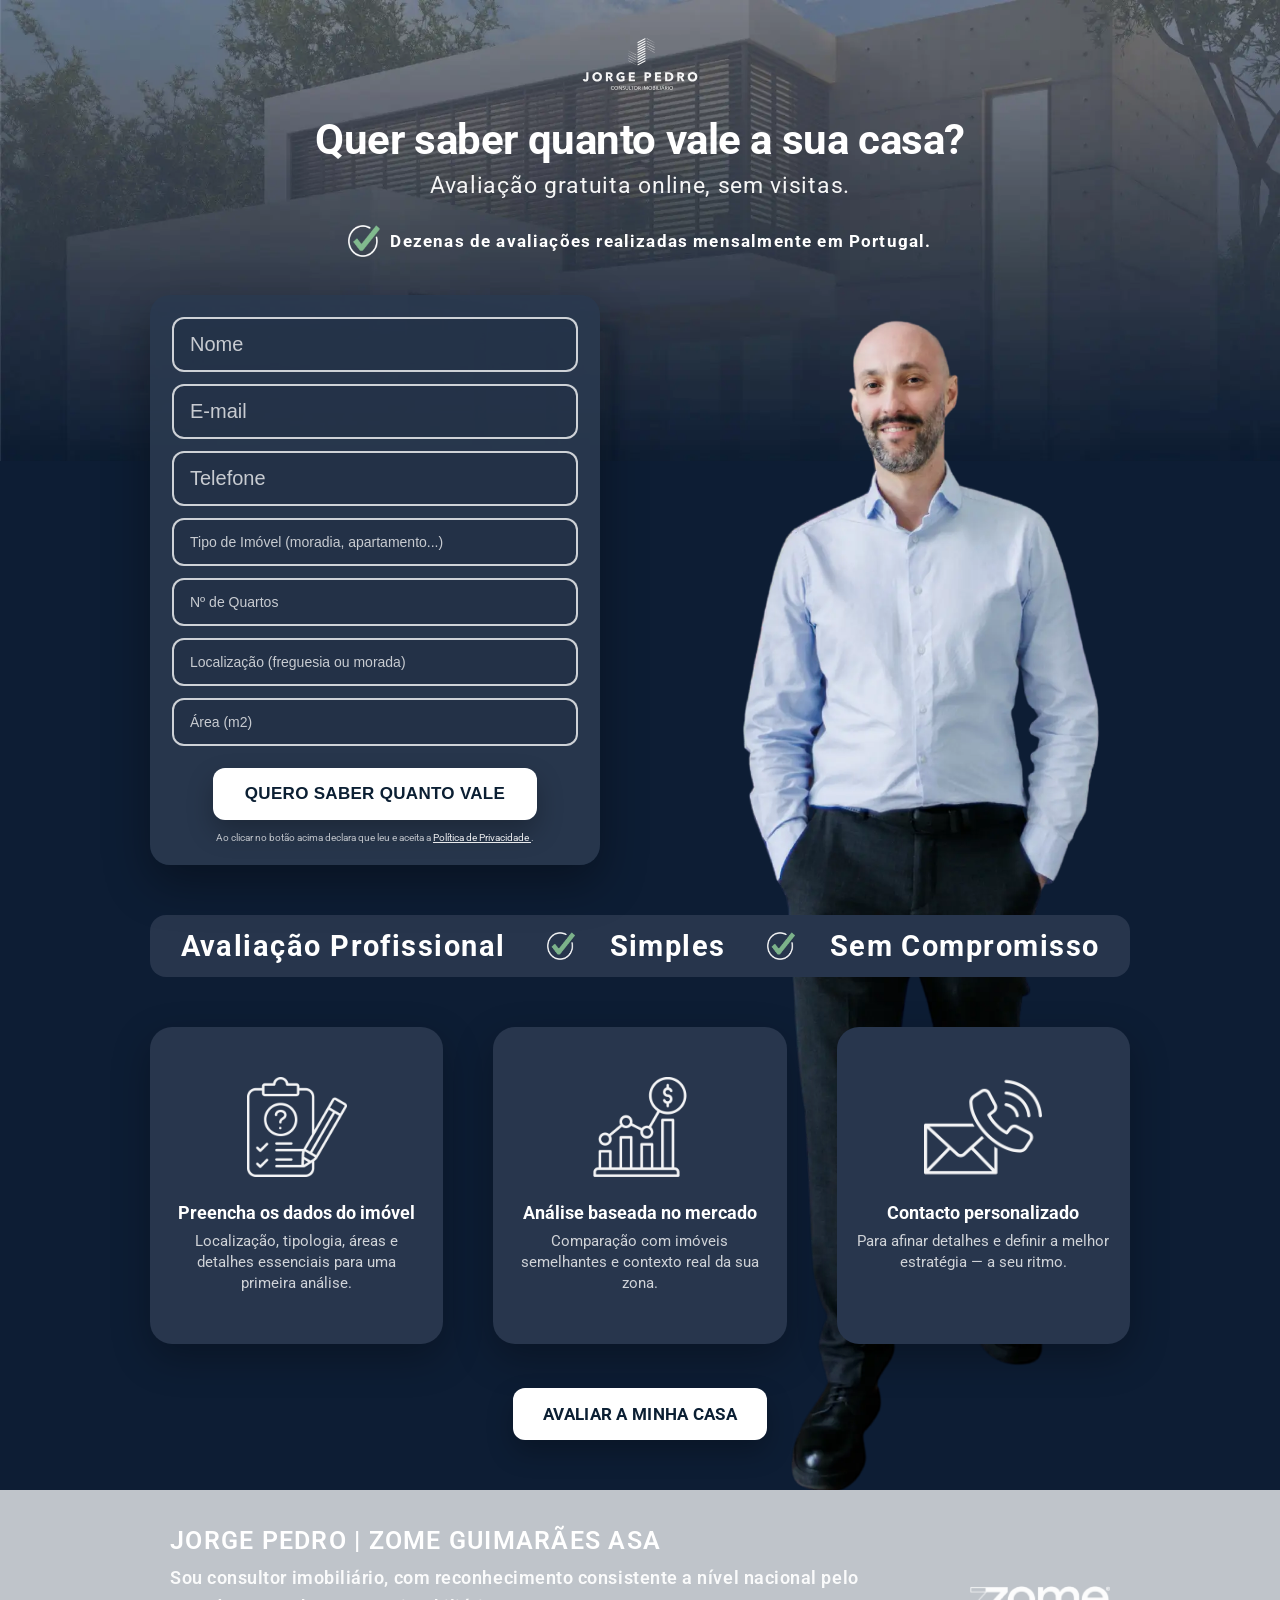
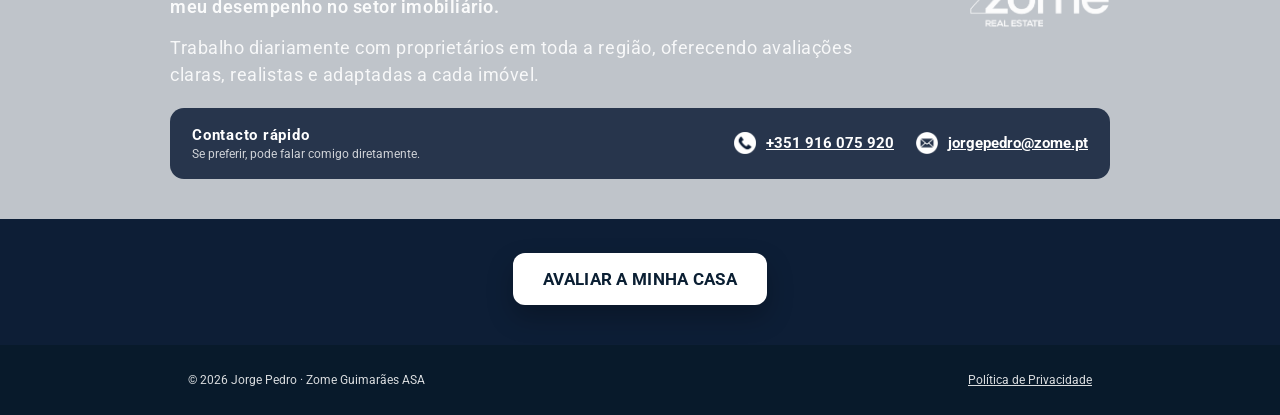
<file: index.html>
<!doctype html>
<html lang="pt-PT">
<head>
  <meta charset="utf-8" />
  <meta name="viewport" content="width=device-width, initial-scale=1" />
  <title>Avaliação Gratuita Online | Jorge Pedro</title>
  <meta name="description" content="Quer saber quanto vale a sua casa? Avaliação gratuita online, sem visitas." />
  <link rel="preconnect" href="https://fonts.googleapis.com">
  <link rel="preconnect" href="https://fonts.gstatic.com" crossorigin>
  <link href="https://fonts.googleapis.com/css2?family=Roboto:wght@400;700&display=swap" rel="stylesheet">
  <link rel="stylesheet" href="assets/css/style.css" />
</head>
<body>
  <header class="hero">
    <div class="hero-inner">
      <div class="container">
        <div class="top-logo">
          <img src="assets/img/logo-jorge.svg" alt="Jorge Pedro" />
        </div>

        <h1 class="h1">Quer saber quanto vale a sua casa?</h1>
        <p class="sub">Avaliação gratuita online, sem visitas.</p>

        <div class="micro-proof">
          <img src="assets/img/icon-check.webp" alt="" aria-hidden="true" loading="lazy" decoding="async" />
          <span>Dezenas de avaliações realizadas mensalmente em Portugal.</span>
        </div>

        <div class="hero-grid">
          <div class="card">
          <div id="form"></div>
         <form class="form" id="avaliacaoForm" autocomplete="on">

              <input class="input" type="text" name="nome" placeholder="Nome" required />
              <input class="input" type="email" name="email" placeholder="E-mail" required />
              <input class="input" type="tel" name="telefone" placeholder="Telefone" required />

              <input class="input" type="text" name="tipo_imovel" placeholder="Tipo de Imóvel (moradia, apartamento...)" required />
              <input class="input" type="text" name="quartos" placeholder="Nº de Quartos" required />
              <input class="input" type="text" name="localizacao" placeholder="Localização (freguesia ou morada)" required />
              <input class="input" type="text" name="area" placeholder="Área (m2)" required />

              <div class="form-actions">
                <button class="btn wide" type="submit">
  <span class="btn-desktop">QUERO SABER QUANTO VALE</span>
  <span class="btn-mobile">SABER VALOR</span>
</button>

                <div class="small-note">
                  Ao clicar no botão acima declara que leu e aceita a <a href="https://www.zome.pt/pt/politica-de-privacidade" target="_blank" rel="noopener">
  Política de Privacidade </a>.
                </div>
              </div>
            </form>
          </div>


        </div>

        <div class="benefit-pill benefit-pill--main" role="list">
          <div class="item" role="listitem">Avaliação Profissional</div>
          <div class="item" role="listitem"><img src="assets/img/icon-check.webp" alt="" aria-hidden="true" loading="lazy" decoding="async" />Simples</div>
          <div class="item" role="listitem"><img src="assets/img/icon-check.webp" alt="" aria-hidden="true" loading="lazy" decoding="async" />Sem Compromisso</div>
        </div>

        <div class="benefit-cards">
          <div class="benefit-card">
            <img src="assets/img/icon-preencha.webp" alt="" aria-hidden="true" loading="lazy" decoding="async" />
            <h3 class="benefit-title">Preencha os dados do imóvel</h3>
            <p class="benefit-text">Localização, tipologia, áreas e detalhes essenciais para uma primeira análise.</p>
          </div>
          <div class="benefit-card">
            <img src="assets/img/icon-analise.webp" alt="" aria-hidden="true" loading="lazy" decoding="async" />
            <h3 class="benefit-title">Análise baseada no mercado</h3>
            <p class="benefit-text">Comparação com imóveis semelhantes e contexto real da sua zona.</p>
          </div>
          <div class="benefit-card">
            <img src="assets/img/icon-contacto.webp" alt="" aria-hidden="true" loading="lazy" decoding="async" />
            <h3 class="benefit-title">Contacto personalizado</h3>
            <p class="benefit-text">Para afinar detalhes e definir a melhor estratégia — a seu ritmo.</p>
          </div>
        </div>

        <div class="section-cta">
          <a class="btn center" href="#form">AVALIAR A MINHA CASA</a>
        </div>
      </div>
    </div>
    <img class="hero-person"
     src="assets/img/jorge-600.webp"
     srcset="assets/img/jorge-600.webp 600w, assets/img/jorge-1200.webp 1200w"
     sizes="(max-width: 600px) 600px, 200px"
     alt="Jorge Pedro"
     decoding="async"
     fetchpriority="high">
  </header>

  <section class="about">
    <div class="about-inner">
      <div class="about-text">
        <h3>Jorge Pedro | Zome Guimarães ASA</h3>
        <p class="about-lead">
  Sou consultor imobiliário, com reconhecimento consistente a nível nacional pelo meu desempenho no setor imobiliário.
</p>

<p>
  Trabalho diariamente com proprietários em toda a região, oferecendo avaliações claras, realistas e adaptadas a cada imóvel.
</p>
      </div>

    <div class="zome-logo">
        <img src="assets/img/logo-zome.png" alt="Zome" />
    </div>
   
    <div class="contact-bar">
          <div class="contact-left">
            <strong>Contacto rápido</strong>
            <span>Se preferir, pode falar comigo diretamente.</span>
          </div>
          <div class="contact-right">
            <div class="contact-item">
              <img src="assets/img/icon-telefone.webp" alt="" aria-hidden="true" loading="lazy" decoding="async" />
                <a href="https://wa.me/351916075920" target="_blank" rel="noopener">
    +351 916 075 920
  </a>
            </div>
            <div class="contact-item">
              <img src="assets/img/icon-mail.webp" alt="" aria-hidden="true" loading="lazy" decoding="async" />
                <a href="mailto:jorgepedro@zome.pt">
    jorgepedro@zome.pt
  </a>
            </div>
          </div>
        </div>
      </div>

     
    </div>
  </section>

<section style="background:var(--navy-900); padding:34px 0 40px;">
  <div class="container" style="display:flex; justify-content:center;">
    <a class="btn" href="#form">AVALIAR A MINHA CASA</a>
  </div>
</section>


  <footer class="footer">
    <div class="wrap footer-inner">
      <p>© 2026 Jorge Pedro · Zome Guimarães ASA</p>
      <div>
        <a href="https://www.zome.pt/pt/politica-de-privacidade"
   target="_blank"
   rel="noopener">
  Política de Privacidade
</a>

      
      </div>
    </div>
  </footer>

  <script src="assets/js/form.js"></script>
  <script>
    // Make the CTA anchor focus the form card
  (function(){
  const formCard = document.getElementById('avaliacaoForm');
  const ctas = document.querySelectorAll('a[href="#form"]');

  ctas.forEach(a => a.addEventListener('click', (e) => {
    e.preventDefault();
    if (!formCard) return;

    formCard.scrollIntoView({ behavior: 'smooth', block: 'center' });
    formCard.querySelector('input')?.focus();
  }));
})();

  </script>
  <script>
  document.addEventListener("DOMContentLoaded", () => {
    const form = document.querySelector('form[name="avaliacao-imovel"]');
    if (!form) return;

    form.addEventListener("submit", async (e) => {
      e.preventDefault();

      try {
        const notas = localStorage.getItem("avaliacao_notas") || "";
        const hiddenNotas = document.getElementById("notas_hidden");
        if (hiddenNotas) hiddenNotas.value = notas;
        const data = new FormData(form);
        await fetch("/", {
          method: "POST",
          body: data
        });
      } catch (err) {
        // mesmo que falhe, seguimos para o step 2
      }

      window.location.href = "/step2.html";
      localStorage.removeItem("avaliacao_notas");
    });
  });
</script>
<script>
document.addEventListener("DOMContentLoaded", () => {
  const form = document.getElementById("avaliacaoForm");
  if (!form) return;

  form.addEventListener("submit", (e) => {
    e.preventDefault();

    // guardar valores ANTES de qualquer navegação
    const data = new FormData(form);
    for (const [key, value] of data.entries()) {
      localStorage.setItem("avaliacao_" + key, value);
    }

    // navegar explicitamente para o step 2
    window.location.assign("/step2.html");
  });
});
</script>


</body>
</html>
</file>
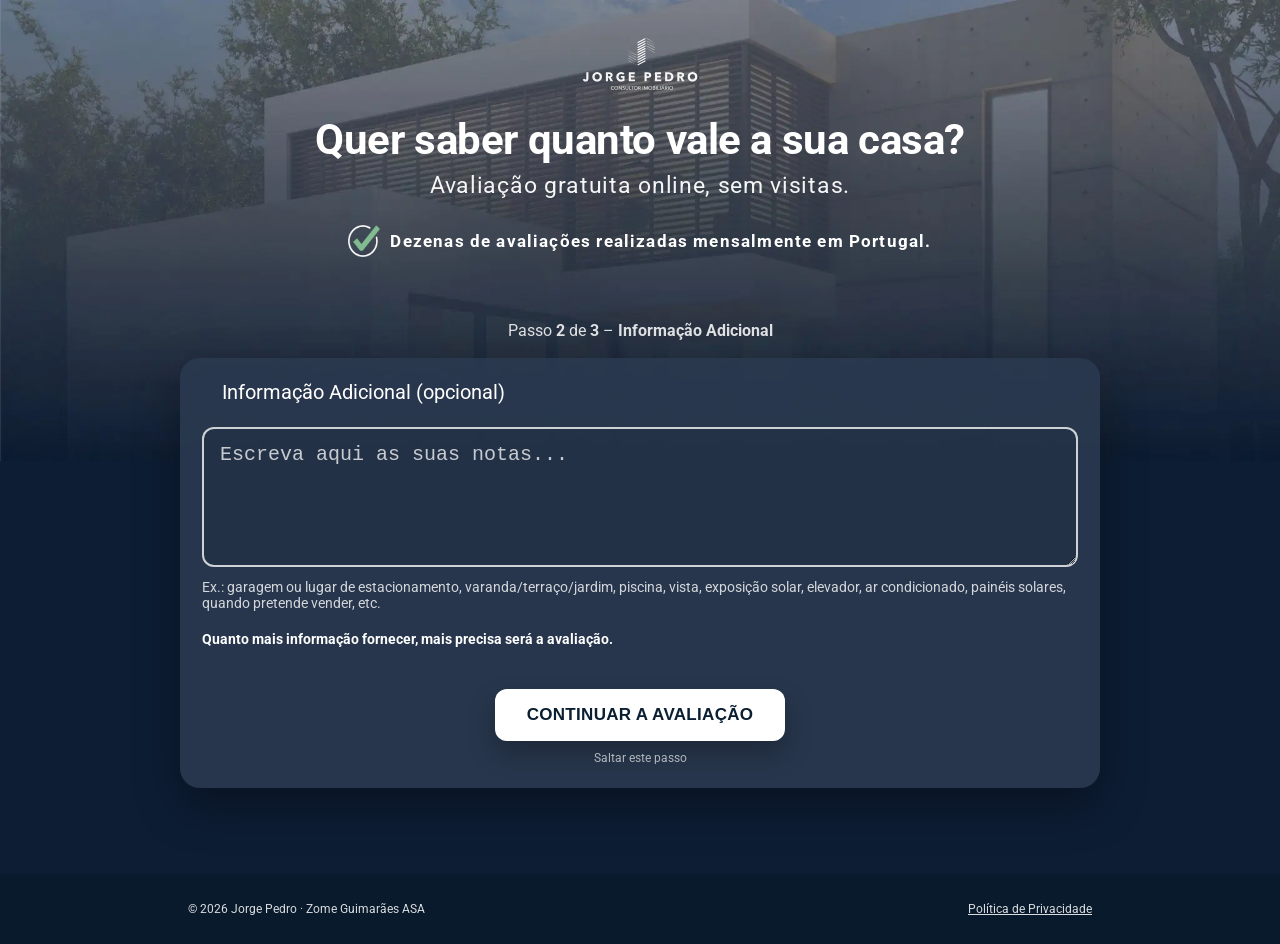
<file: step2.html>
<!doctype html>
<html lang="pt-PT">
<head>
  <meta charset="utf-8" />
  <meta name="viewport" content="width=device-width, initial-scale=1" />
  <title>Passo 2 de 3 | Informação adicional</title>
  <meta name="description" content="Informação adicional para uma avaliação imobiliária." />
  <link rel="preconnect" href="https://fonts.googleapis.com">
  <link rel="preconnect" href="https://fonts.gstatic.com" crossorigin>
  <link href="https://fonts.googleapis.com/css2?family=Roboto:wght@400;700&display=swap" rel="stylesheet">
  <link rel="stylesheet" href="assets/css/style.css" />
</head>
<body>
<header class="hero">
  <div class="hero-inner">
    <div class="container">
      <div class="top-logo">
        <img src="assets/img/logo-jorge.svg" alt="Jorge Pedro" />
      </div>

      <h1 class="h1">Quer saber quanto vale a sua casa?</h1>
      <p class="sub">Avaliação gratuita online, sem visitas.</p>

      <div class="micro-proof">
        <img src="assets/img/icon-check.png" alt="" aria-hidden="true" />
        <span>Dezenas de avaliações realizadas mensalmente em Portugal.</span>
      </div>

        <div class="step-wrapper">
          <div class="step-title">
  Passo <strong>2</strong> de <strong>3</strong> – <strong>Informação Adicional</strong>
</div>


          <div class="card step-card">
            <form class="form" id="step2Form">

              <h2>Informação Adicional (opcional)</h2>
              <textarea class="textarea" name="notas" placeholder="Escreva aqui as suas notas..."></textarea>
              <p class="step-helper">Ex.: garagem ou lugar de estacionamento, varanda/terraço/jardim, piscina, vista, exposição solar, elevador, ar condicionado, painéis solares, quando pretende vender, etc.</p>
              <div class="upload-emph">Quanto mais informação fornecer, mais precisa será a avaliação.</div>

              <div class="form-actions">
                <button class="btn center" type="submit">CONTINUAR A AVALIAÇÃO</button>
                <a class="link-muted" href="/step3.html" id="skipStep2">Saltar este passo</a>
              </div>
            </form>
          </div>
        </div>
      </div>
    </div>
  </header>

  <footer class="footer">
    <div class="wrap footer-inner">
      <p>© 2026 Jorge Pedro · Zome Guimarães ASA</p>
      <div>
        <a href="https://www.zome.pt/pt/politica-de-privacidade"
   target="_blank"
   rel="noopener">
  Política de Privacidade
</a>

      
      </div>
    </div>
  </footer>

<script>
document.addEventListener("DOMContentLoaded", () => {
  const form = document.getElementById("step2Form");
  const textarea = document.querySelector('textarea[name="notas"]');
  const skip = document.getElementById("skipStep2");

  // carregar se voltar atrás
  if (textarea) {
    textarea.value = localStorage.getItem("avaliacao_notas") || "";
    textarea.addEventListener("input", () => {
      localStorage.setItem("avaliacao_notas", textarea.value || "");
    });
  }

  const goNext = () => {
    localStorage.setItem("avaliacao_notas", textarea?.value || "");
    window.location.href = "/step3.html";
  };

  form?.addEventListener("submit", (e) => {
    e.preventDefault();
    goNext();
  });

  skip?.addEventListener("click", (e) => {
    e.preventDefault();
    goNext();
  });
});
</script>


</body>
</html>
</file>
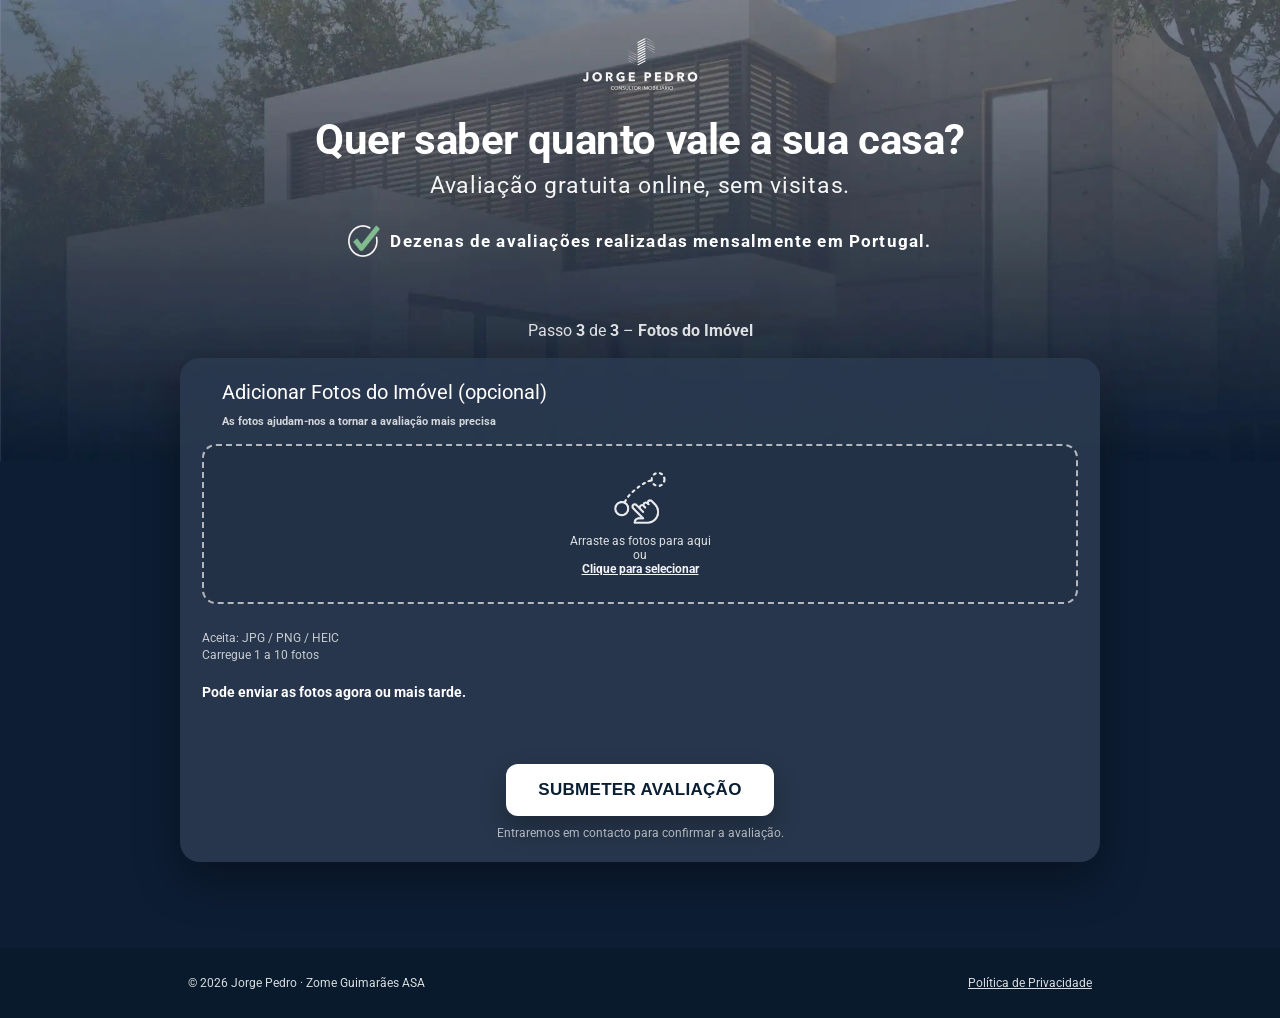
<file: step3.html>
<!doctype html>
<html lang="pt-PT">
<head>
  <meta charset="utf-8" />
  <meta name="viewport" content="width=device-width, initial-scale=1" />
  <title>Passo 3 de 3 | Fotos do imóvel</title>
  <meta name="description" content="Carregar fotos (opcional) para tornar a avaliação mais precisa." />
  <link rel="preconnect" href="https://fonts.googleapis.com">
  <link rel="preconnect" href="https://fonts.gstatic.com" crossorigin>
  <link href="https://fonts.googleapis.com/css2?family=Roboto:wght@400;700&display=swap" rel="stylesheet">
  <link rel="stylesheet" href="assets/css/style.css" />
</head>
<body>
  <header class="hero">
    <div class="hero-inner">
      <div class="container">
        <div class="top-logo">
          <img src="assets/img/logo-jorge.svg" alt="Jorge Pedro" />
        </div>

        <h1 class="h1">Quer saber quanto vale a sua casa?</h1>
        <p class="sub">Avaliação gratuita online, sem visitas.</p>

        <div class="micro-proof">
          <img src="assets/img/icon-check.png" alt="" aria-hidden="true" />
          <span>Dezenas de avaliações realizadas mensalmente em Portugal.</span>
        </div>

        <div class="step-wrapper">
          <div class="step-title">
  Passo <strong>3</strong> de <strong>3</strong> – <strong>Fotos do Imóvel</strong>
</div>

          <div class="card step-card">
            <h2>Adicionar Fotos do Imóvel (opcional)</h2>
            <p class="step-helper step3-helper"><strong>As fotos ajudam-nos a tornar a avaliação mais precisa</strong></p>

         <form
          class="form"
          id="step3Form"
          name="avaliacao-imovel"
          method="POST"
          data-netlify="true"
         >
          <input type="hidden" name="form-name" value="avaliacao-imovel" />
          <input type="hidden" name="nome" id="h_nome">
          <input type="hidden" name="email" id="h_email">
          <input type="hidden" name="telefone" id="h_telefone">
          <input type="hidden" name="tipo_imovel" id="h_tipo_imovel">
          <input type="hidden" name="quartos" id="h_quartos">
          <input type="hidden" name="localizacao" id="h_localizacao">
          <input type="hidden" name="area" id="h_area">
          <input type="hidden" name="notas" id="h_notas">
          <input type="hidden" name="links_fotos" id="links_fotos">


              <div class="upload-box" data-dropzone>
                <img src="assets/img/icon-upload.png" alt="" aria-hidden="true" />
                <p>Arraste as fotos para aqui<br>ou</p>
                <p><a href="#" onclick="document.getElementById('fotos').click(); return false;">Clique para selecionar</a></p>
              </div>

              <input id="fotos" name="fotos" type="file" accept="image/*" multiple style="display:none" />

              <div class="upload-meta">
                Aceita: JPG / PNG / HEIC<br>
                Carregue 1 a 10 fotos
              </div>
              <div class="upload-emph">Pode enviar as fotos agora ou mais tarde.</div>
              <div class="files-list" data-files></div>

              <div class="form-actions">
                <button class="btn center" type="submit">SUBMETER AVALIAÇÃO</button>
                
               <div id="sendingIndicator" class="sending-indicator" aria-live="polite">
                 <span class="spinner"></span>
                  <span class="sending-text">A enviar… pode demorar alguns segundos</span>
              </div>


                <div class="info-muted"> Entraremos em contacto para confirmar a avaliação.</div>
              </div>
            </form>
          </div>
        </div>

      </div>
    </div>
  </header>

  <footer class="footer">
    <div class="wrap footer-inner">
      <p>© 2026 Jorge Pedro · Zome Guimarães ASA</p>
      <div>
        <a href="https://www.zome.pt/pt/politica-de-privacidade"
   target="_blank"
   rel="noopener">
  Política de Privacidade
</a>

      
      </div>
    </div>
  </footer>

  
<script>
document.addEventListener("DOMContentLoaded", () => {
  const form = document.getElementById("step3Form");
  const fileInput = document.getElementById("fotos");
  const dropzone = document.querySelector("[data-dropzone]");
  const filesList = document.querySelector("[data-files]");
  const hiddenLinks = document.getElementById("links_fotos");

  let alreadySubmitted = false;


  if (!form || !fileInput) return;

  // 1) Preencher hidden fields com dados guardados
  const map = [
    ["nome", "h_nome"],
    ["email", "h_email"],
    ["telefone", "h_telefone"],
    ["tipo_imovel", "h_tipo_imovel"],
    ["quartos", "h_quartos"],
    ["localizacao", "h_localizacao"],
    ["area", "h_area"],
  ];

  map.forEach(([k, id]) => {
    const el = document.getElementById(id);
    if (el) el.value = localStorage.getItem("avaliacao_" + k) || "";
  });

  const notasEl = document.getElementById("h_notas");
  if (notasEl) notasEl.value = localStorage.getItem("avaliacao_notas") || "";

  // 2) UI: listar ficheiros (sem mexer no design)
  const renderFiles = () => {
    if (!filesList) return;
    const files = Array.from(fileInput.files || []);
    filesList.innerHTML = files.map(f => `<div>${f.name}</div>`).join("");
  };

  fileInput.addEventListener("change", renderFiles);

  // 3) Drag & Drop (nativo)
  if (dropzone) {
    dropzone.addEventListener("dragover", (e) => {
      e.preventDefault();
    });

    dropzone.addEventListener("drop", (e) => {
      e.preventDefault();
      const dtFiles = e.dataTransfer?.files;
      if (!dtFiles || dtFiles.length === 0) return;

      // copiar para o input
      const dt = new DataTransfer();
      Array.from(dtFiles).forEach(f => dt.items.add(f));
      fileInput.files = dt.files;

      renderFiles();
    });
  }

  // 4) Submit final: upload Cloudinary -> guardar links -> enviar Netlify -> success
  form.addEventListener("submit", async (e) => {
    e.preventDefault();

    if (alreadySubmitted) return;
    alreadySubmitted = true;

    const submitBtn = form.querySelector('button[type="submit"]');
    if (submitBtn) submitBtn.disabled = true;

    const indicator = document.getElementById("sendingIndicator");
    if (indicator) indicator.style.display = "block";

    const files = Array.from(fileInput.files || []);
    const uploadedUrls = [];

    if (files.length > 0) {
      for (const file of files) {
        const data = new FormData();
        data.append("file", file);
        data.append("upload_preset", "avaliacoes_imoveis");

        const res = await fetch(
          "https://api.cloudinary.com/v1_1/dnpaahxsh/image/upload",
          { method: "POST", body: data }
        );

        const json = await res.json();
        if (json.secure_url) uploadedUrls.push(json.secure_url);
      }
    }

    if (hiddenLinks) hiddenLinks.value = uploadedUrls.join("\n");

    // Enviar para Netlify (mais compatível em urlencoded)
    const formData = new FormData(form);
    const body = new URLSearchParams();
    for (const [k, v] of formData.entries()) body.append(k, String(v));

    await fetch("/", {
      method: "POST",
      headers: { "Content-Type": "application/x-www-form-urlencoded" },
      body
    });

    // limpar e ir para success
    localStorage.removeItem("avaliacao_notas");
    map.forEach(([k]) => localStorage.removeItem("avaliacao_" + k));
    window.location.href = "/success.html";
  });
});
</script>


</body>
</html>
</file>
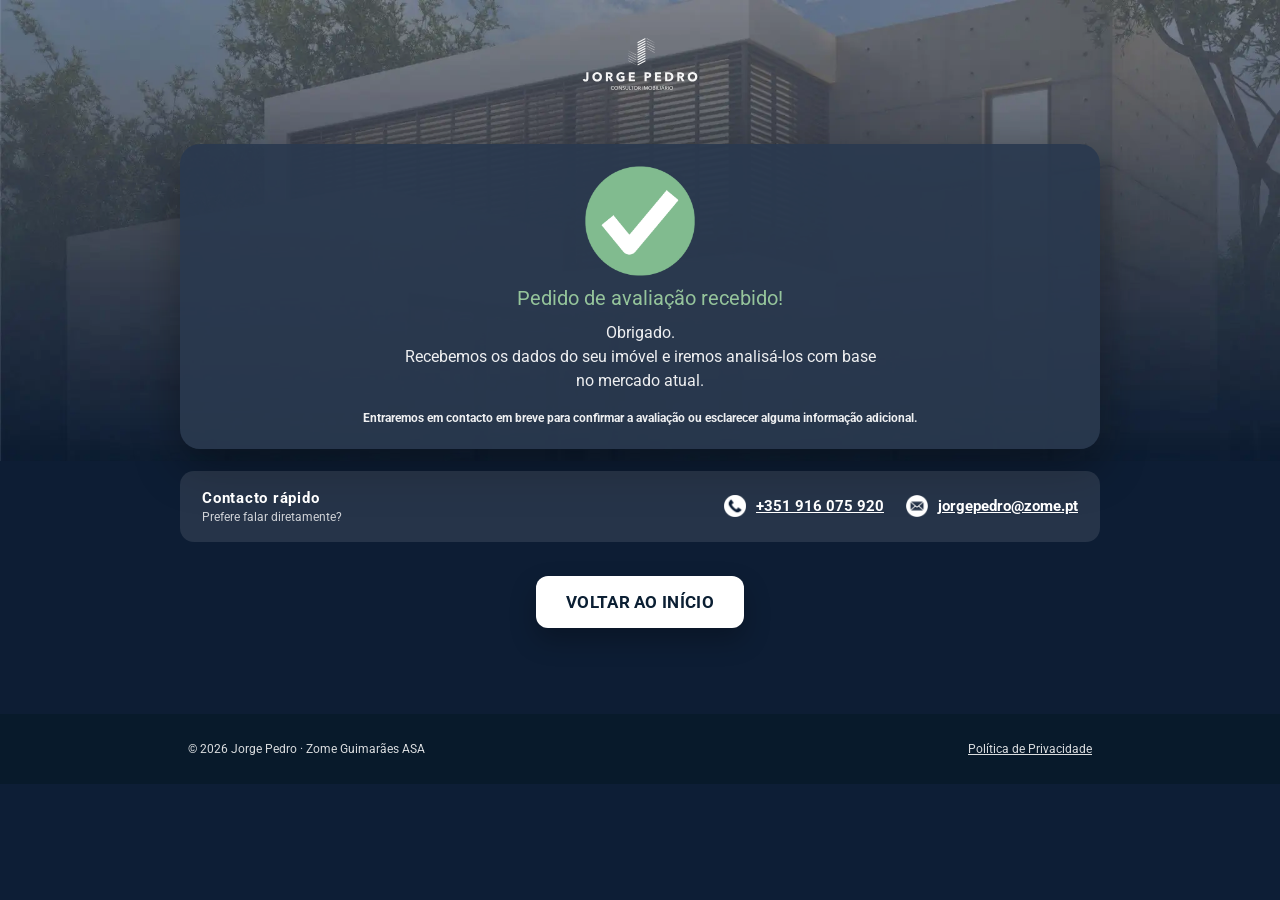
<file: success.html>
<!doctype html>
<html lang="pt-PT">
<head>
  <meta charset="utf-8" />
  <meta name="viewport" content="width=device-width, initial-scale=1" />
  <title>Pedido recebido | Jorge Pedro</title>
  <meta name="description" content="Pedido de avaliação recebido." />
  <link rel="preconnect" href="https://fonts.googleapis.com">
  <link rel="preconnect" href="https://fonts.gstatic.com" crossorigin>
  <link href="https://fonts.googleapis.com/css2?family=Roboto:wght@400;700&display=swap" rel="stylesheet">
  <link rel="stylesheet" href="assets/css/style.css" />
</head>
<body>
  <section class="hero">
    <div class="hero-inner">
      <div class="top-logo">
  <img src="assets/img/logo-jorge.svg" alt="Jorge Pedro" />
</div>
      <div class="step-wrapper">
        <div class="card step-card">
          <img class="success-icon" src="assets/img/icon-check-success.png" alt="Sucesso" />
          <h2 class="success-title">Pedido de avaliação recebido!</h2>
          <p class="success-text">Obrigado.<br>
            Recebemos os dados do seu imóvel e iremos analisá-los com base<br>
            no mercado atual.
          </p>
          <p class="success-text success-bold">Entraremos em contacto em breve para confirmar a avaliação ou esclarecer alguma informação adicional.</p>
        </div>

        <div class="container" style="margin-top:22px;">
          <div class="contact-bar" style="background:rgba(255,255,255,0.10);">
            <div class="contact-left">
              <strong>Contacto rápido</strong>
              <span>Prefere falar diretamente?</span>
            </div>
            <div class="contact-right">
              <div class="contact-item">
                <img src="assets/img/icon-telefone.png" alt="Telefone" />
                  <a href="https://wa.me/351916075920" target="_blank" rel="noopener">
    +351 916 075 920
  </a>
              </div>
              <div class="contact-item">
                <img src="assets/img/icon-mail.png" alt="Email" />
                  <a href="mailto:jorgepedro@zome.pt">
    jorgepedro@zome.pt
  </a>
              </div>
            </div>
          </div>

          <div class="success-actions" style="padding:34px 0 0;">
            <a class="btn center" href="index.html" data-clear>VOLTAR AO INÍCIO</a>
          </div>

        </div>
      </div>
    </div>
  </section>

  <footer class="footer">
    <div class="wrap footer-inner">
      <p>© 2026 Jorge Pedro · Zome Guimarães ASA</p>
      <div>
        <a href="https://www.zome.pt/pt/politica-de-privacidade"
   target="_blank"
   rel="noopener">
  Política de Privacidade
</a>

      
      </div>
    </div>
  </footer>

  <script src="assets/js/form.js"></script>
</body>
</html>
</file>
<file: assets/css/style.css>
:root{
  --navy-900:#0d1e36;
  --navy-850:#0c243a;
  --navy-800:#0f2842;
  --card:#2a394f;
  --card-2:#233449;
  --muted:#b8c3d1;
  --white:#ffffff;
  --border:rgba(255,255,255,0.78);
  --pill:rgba(255,255,255,0.12);
  --shadow:0 18px 45px rgba(0,0,0,0.35);
  --radius:18px;
}

*{box-sizing:border-box}
html,body{height:100%}
body{
  margin:0;
  font-family:'Roboto', system-ui, -apple-system, Segoe UI, Arial, sans-serif;
  background:var(--navy-900);
  color:var(--white);
}
img{max-width:100%; display:block}
a{color:inherit}

.container{
  position: relative;
  width:min(1200px, calc(100% - 64px));
  margin:0 auto;
}
.wrap{
  width: min(940px, 100%);
  margin: 0 auto;
  padding: 0 18px;
  box-sizing: border-box;
}

.hero{
  position: relative;
  overflow: hidden;

  background-image: url('../img/bg-hero.webp')  !important;
  background-repeat: no-repeat;
  background-position: top center;
  background-size: 100% auto;

  background-color: #0d1d34;
  background-blend-mode: normal;
}

.hero::before,
.hero::after{
  content: none !important;
}

.hero-inner{
  position: relative;
  padding: 26px 0 40px;
  z-index: 10;
}

.top-logo{
  width:150px;
  margin:0 auto 16px;
  opacity:0.95;
  display:flex;
  justify-content:center;
}
.top-logo img{
  width:120px; /* mantém o que tinhas */
}

.h1{
  margin:0;
  text-align:center;
  font-weight:700;
  font-size:42px;
  line-height:1.06;
  letter-spacing:-0.01em; /* teu ajuste */
}
.sub{
  margin:10px 0 14px;
  text-align:center;
  font-weight:400;
  font-size:23px;
  opacity:0.95;
  letter-spacing:0.03em; /* teu ajuste */
}

/* ===== MICRO-PROOF (DESKTOP BASE) ===== */
.micro-proof{
  display:flex;
  align-items:center;
  justify-content:center;
  gap:10px;
  margin-top:26px;      /* teu ajuste */
  margin-bottom:38px;   /* teu ajuste */
  font-size:16.8px;     /* teu ajuste final */
  font-weight:700;
}
.micro-proof img{width:32px; height:32px;}
.micro-proof span{
  letter-spacing:0.07em; /* teu ajuste */
}

.hero-grid{
  position:relative;
  display:grid;
  grid-template-columns: 520px 1fr;
  gap:48px;
  align-items:start;
  margin-top:26px;
}

.person img{
  width:420px;
  filter: drop-shadow(0 22px 45px rgba(0,0,0,0.45));
}

.card{
  background:rgba(42,57,79,0.92);
  border-radius:20px;
  box-shadow:var(--shadow);
  padding:22px;
}

.form{
  display:flex;
  flex-direction:column;
  gap:12px;
}

.input, .select, .textarea{
  width:100%;
  background:rgba(18,32,49,0.15);
  border:2px solid var(--border);
  color:var(--white);
  border-radius:12px;
  padding:14px 16px;
  font-size:20px;
  outline:none;
}
.input::placeholder, .textarea::placeholder{color:rgba(255,255,255,0.75)}
.textarea{min-height:140px; resize:vertical;}

.small-note{
  margin-top:4px;
  font-size:10px;
  color:rgba(255,255,255,0.7);
}
.small-note a{color:rgba(255,255,255,0.9)}

.btn{
  display:inline-flex;
  align-items:center;
  justify-content:center;
  padding:16px 30px;
  border-radius:12px;
  border:0;
  background:#ffffff;
  color:#0b1f33;
  font-weight:700;
  font-size:17px;
  letter-spacing:0.3px;
  cursor:pointer;
  text-decoration:none;
  box-shadow:0 12px 26px rgba(0,0,0,0.25);
}
.btn:active{transform:translateY(1px)}
.btn.wide{width:100%}
.btn.center{margin:0 auto}

.form-actions{margin-top:10px}

.link-muted{
  margin-top:8px;
  text-align:center;
  color:rgba(255,255,255,0.65);
  font-size:12px;
  text-decoration:none;
}
.link-muted:hover{text-decoration:underline}

.benefit-pill{
  margin:26px auto 0;
  width:min(980px, 100%);
  background:rgba(39,53,76);
  border-radius:16px;
  padding:14px 18px;
  display:flex;
  justify-content:center;
  gap: clamp(28px, 5vw, 56px);
  align-items:center;
}
.benefit-pill .item{
  letter-spacing: 0.05em;
  display:flex;
  align-items:center;
  gap:20px;
  font-size:29px;
  font-weight:700;
}
.benefit-pill img{width:28px; height:28px; opacity:0.95;}
.benefit-pill.benefit-pill--main .item img{
  transform: translateX(-15px);
}

.benefit-cards{
  display:grid;
  grid-template-columns: repeat(3, 1fr);
  gap:50px;
  margin-top:22px;
  width: min(980px, 100%);
  margin: 0 auto;
  padding: 0 0px;
  box-sizing: border-box;
}
.benefit-card{
  background:#28364d;
  border-radius:22px;
  padding:50px 20px;
  text-align:center;
  box-shadow:0 14px 38px rgba(0,0,0,0.28);

  display:flex;
  flex-direction:column;
  align-items:center;
}
.benefit-card img{
  width: 100px;
  height: 100px;
  object-fit: contain;
  display: block;
  margin: 0 auto 25px;
  opacity: 0.95;
}
.benefit-card img[src*="icon-contacto"]{
  transform: scale(1.18);
  transform-origin: center;
}
.benefit-title{font-weight:700; font-size:18px; margin:0 0 8px}
.benefit-text{margin:0; font-size:15px; color:rgba(255,255,255,0.78); line-height:1.4}

.section-cta{padding:24px 0 10px}
.section-cta{
  display:flex;
  justify-content:center;
  margin-top:20px;
}
.section-cta .btn{margin:0;}

.about{
  background:#bfc4ca;
  color:#ffffff;
  padding:0 0 5px;
}
.about-inner{
  width: min(940px, 100%);
  margin: 0 auto;
  padding: 35px 0;
  box-sizing: border-box;

  display:grid;
  grid-template-columns: 1fr auto;
  gap: 20px;
  align-items: center;
}

.about h3{
  margin: 0 0 8px;
  font-size: 25px;
  font-weight: 600;
  letter-spacing: 0.05em;
  color: #ffffff;
  text-transform: uppercase;
  line-height: 1.25;
}
.about p{
  margin:0 0 12px;
  color:rgba(255,255,255,0.92);
  max-width: 700px;
  font-size: 18px;
  line-height: 1.6;
  letter-spacing: 0.03em;
}
.about-lead{
  font-weight: 600;
  font-size: 18.5px;
  line-height: 1.5;
  color: #ffffff;
  margin-bottom: 14px;
}
.about-text p:not(.about-lead){
  font-weight: 400;
  font-size: 18px;
  line-height: 1.5;
  color: rgba(255,255,255,0.88);
}
.about-text p:last-of-type{margin-bottom:0;}
.about-text p{margin-bottom:12px;}
.about-text{max-width:100%;}

.zome-logo{justify-self:end; opacity:0.95}
.zome-logo img{width:140px}

.contact-bar{
  margin-top:0;
  background:#27354c;
  border-radius:14px;
  padding:18px 22px;
  display:flex;
  align-items:center;
  justify-content:space-between;
  gap:16px;
  grid-column: 1 / -1;
  width: 100%;
}

.contact-left{display:flex; flex-direction:column; gap:3px}
.contact-left strong{font-size:15px; letter-spacing: 0.05em;}
.contact-left span{font-size:12px; color:rgba(255,255,255,0.78)}
.contact-right{display:flex; gap:22px; align-items:center; flex-wrap:wrap}
.contact-item{display:flex; align-items:center; gap:10px; font-size:15px; font-weight:700}
.contact-item img{width:22px; height:22px}

.footer{
  background:#081a2b;
  padding:16px 0;
  font-size:12px;
  color:rgba(255,255,255,0.85);
}
.footer-inner{
  display:flex;
  justify-content:space-between;
  align-items:center;
  gap:12px;
}
.footer a{color:rgba(255,255,255,0.85)}

/* Multi-step pages */
.step-title{
  text-align:center;
  margin:18px 0 0;
  font-size:16px;
  font-weight:400;
  color:rgba(255,255,255,0.85);
}
.step-wrapper{
  padding:28px 0 46px;
  margin-top: -20px;
}
.step-wrapper .form-actions{
  margin-top: 30px;
}

.step-card{
  width:min(920px, calc(100% - 64px));
  margin:18px auto 0;
}
.step-card h2{
  margin:0 0 10px;
  font-size:24px;
  font-weight:400;
}
.step-card h2 strong{font-weight:700}
.step-helper{margin:0 0 14px; font-size:12px; color:rgba(255,255,255,0.8)}

.upload-box{
  border:2px dashed rgba(255,255,255,0.65);
  border-radius:14px;
  padding:26px 16px;
  text-align:center;
  margin:16px 0 14px;
  background:rgba(0,0,0,0.08);
  position:relative;
}
.upload-box img{width:52px; height:52px; margin:0 auto 10px; opacity:0.9}
.upload-box p{margin:0; font-size:12px; color:rgba(255,255,255,0.85)}
.upload-box a{color:rgba(255,255,255,0.95); font-weight:700}
.upload-meta{font-size:12px; color:rgba(255,255,255,0.75); line-height:1.4}
.upload-emph{margin-top:8px; font-size:14px; font-weight:700}
.files-list{margin-top:10px; font-size:12px; color:rgba(255,255,255,0.85)}

.success-icon{width:110px; height:110px; margin:0 auto 10px;}
.success-title{margin:0 0 12px; text-align:center; font-size:24px; font-weight:700; color:#95c49b}
.success-text{margin:0; text-align:center; color:rgba(255,255,255,0.92); line-height:1.5}
.success-bold{margin:16px 0 0; text-align:center; font-weight:700}

        </div>
      </div>
    </div>
    <img class="hero-person" src="assets/img/jorge.png" alt="Jorge Pedro">
  </header>
.form input[type="tel"]{ margin-bottom: 26px; }
.form input[type="tel"] ~ input,
.form input[type="tel"] ~ select{ font-size: 14px; }

.form .btn{
  width: auto;
  padding-left: 32px;
  padding-right: 32px;
  margin: 0 auto;
  display: block;
}
.form .small-note{
  text-align:center;
  max-width:360px;
  margin:12px auto 0;
}

.hero-grid .card{
  max-width:450px;
  width:100%;
  margin-left:auto;
  transform: translateX(40px); /* teu desktop */
}

.benefit-pill.benefit-pill--main{
  margin: 50px auto !important;
}

.step-card h2{
  font-size: 20px;
  line-height: 1.25;
  margin-left: 20px;
}
.step-helper{
  font-size: 14px;
  margin-bottom: 0;
}
.step-wrapper .form-actions{ text-align:center; }
.step-wrapper .form-actions .link-muted{
  display:inline-block;
  margin-top:10px;
}
.step3-helper{ margin-left: 20px; font-size: 11px; }

.form[data-step="3"] .upload-box{
  margin-top:25px;
  margin-bottom:0;
}
.form[data-step="3"] .upload-meta{
  font-size:14px;
  line-height:1.4;
  color:rgba(255,255,255,0.85);
}
.form[data-step="3"] .form-actions{ margin-top:0; text-align:center; }
.form[data-step="3"] .form-actions .link-muted{ font-size:10px; }

.success-bold{ font-size: 12px; }
.hero .contact-bar{ max-width: 920px; margin: 0 auto; }

.success-actions{ text-align:center; }
.success-actions .btn{ display:inline-block; width:auto; }

@media (max-width: 980px){
  .container{width:calc(100% - 32px)}
  .hero-grid{grid-template-columns:1fr; gap:18px}
  .person{order:2; min-height:auto; justify-content:center}
  .person img{width:min(360px, 90%)}
  .card{order:1}
  .benefit-cards{grid-template-columns:1fr}
  .benefit-pill{flex-direction:column; gap:10px}
  .benefit-pill .item{font-size:22px}
  .h1{font-size:38px}
  .sub{font-size:20px}
  .about-inner{grid-template-columns:1fr; text-align:left}
  .zome-logo{justify-self:start}
  .contact-bar{flex-direction:column; align-items:flex-start}
  .footer-inner{flex-direction:column; gap:10px; align-items:flex-start}
  .step-card{width:calc(100% - 32px)}
}

@media (max-width: 480px){
  .input, .select, .textarea{font-size:18px; padding:12px 14px}
  .btn{width:100%}
}

/* =========================================================
   MOBILE (≤768px) — compactar e manter tudo consistente
   ========================================================= */
@media (max-width: 768px){

  html, body{ overflow-x:hidden; }

  /* container com respiro e centrado */
  .container{
    width: calc(100% - 32px);
    padding-left: 16px;
    padding-right: 16px;
  }

  /* HERO mais compacto */
  .hero-inner{
    padding-top: 18px;
    padding-bottom: 18px;
  }
  .top-logo{ margin-bottom: 10px; }

  /* H1: 1 linha e centrado (SE + Pro Max), sem mexer no desktop */
  header.hero h1.h1{
    text-align:center;
    width:100%;
    margin: 0 auto 8px;
    white-space: nowrap;
    display:block;
    font-size: clamp(21px, 5.4vw, 24px);
    line-height:1.05;
    letter-spacing:-0.4px;
  }

  .hero .sub{
    font-size: 16px;
    line-height: 1.35;
    margin: 0 0 12px;
  }

  /* hero-grid: 2 colunas (form + foto) sem invadir */
  :root{ --photo-col: 30vw; }

  .hero .hero-grid{
    display: grid;
    grid-template-columns: 1fr var(--photo-col);
    column-gap: 12px;
    align-items: start;
    margin-top: 10px;
    padding: 0;
  }

  .hero .hero-grid .card{
    grid-column: 1;
    width: 100%;
    max-width: 100%;
    margin: 0;
    transform: none;
  }

.hero .hero-person{
  position:absolute;
  right: 20px;
  top: 320px;

  width: 360px;      /* tamanho desktop */
  max-width: none;   /* remove o limite de 200px */
  height: auto;

  z-index: 2;
  pointer-events: none;
  left: auto;
  bottom: auto;
  transform: none;
}


  .hero .input{ padding: 10px 12px; }
  .hero .btn.wide{ padding: 12px 14px; }

  .hero .small-note{
    font-size: 11px;
    line-height: 1.35;
  }
  .hero .small-note a{ font-size: 11px; }

  /* FOOTER */
  .footer-inner{
    display:flex;
    justify-content:space-between;
    align-items:center;
    max-width: 520px;
    margin: 0 auto;
    padding-left:16px;
    padding-right:16px;
    box-sizing:border-box;
  }
  .footer-inner p{ margin:0; }
  .footer-inner a{ white-space:nowrap; }
}

/* =========================================================
   ABOUT / CONTACT em mobile (mantém o que tinhas, mas sem “5px” bug)
   ========================================================= */
@media (max-width: 768px){

  .about-inner{
    max-width: 520px;
    margin-left:auto;
    margin-right:auto;
    padding-left:16px;
    padding-right:16px;
    box-sizing:border-box;
  }

  .about h3{
    font-size: 18px;
    line-height: 1.3;
  }

  .about .about-lead{
    font-size: 14px;
    line-height: 1.45;
  }

  /* aqui tinhas 5px (bug) — fica 14px */
  .about .about-text p{
    font-size: 14px;
    line-height: 1.5;
  }

  .contact-bar{
    display:flex;
    flex-direction:column;
    align-items:center;
  }

  .contact-left{
    width:100%;
    max-width:520px;
    margin:0 auto 12px;
    text-align:left;
  }

  .contact-right{
    display:flex;
    justify-content:space-between;
    align-items:center;
    width:100%;
    max-width:520px;
    margin:0 auto;
    gap:32px;
  }

  .contact-item{ flex:1; }

  .contact-item:first-child{
    justify-content:flex-start;
    text-align:left;
  }
  .contact-item:last-child{
    justify-content:flex-end;
    text-align:right;
  }
}

/* =========================================================
   STEP PAGES / SUCCESS (mantive os teus fixes principais)
   ========================================================= */
@media (max-width: 768px){

  .step-wrapper{
    width:100%;
    padding-left:16px;
    padding-right:16px;
    box-sizing:border-box;
  }

  .step-card{
    width:100%;
    max-width:520px;
    margin:0 auto;
    left:auto;
    right:auto;
    transform:none;
    float:none;
  }

  .step-card .form{ width:100%; }

  .step-card .textarea{
    width:100%;
    max-width:100%;
    box-sizing:border-box;
    min-height:140px;
    font-size:16px;
    line-height:1.4;
  }

  .step-title{ margin-bottom:18px; }

  .hero .top-logo{
    width:100%;
    max-width:520px;
    margin:0 auto 14px;
    padding-left:16px;
    padding-right:16px;
    box-sizing:border-box;
  }

  .hero .step-wrapper{
    width:100%;
    max-width:520px;
    margin:0 auto;
    padding-left:16px;
    padding-right:16px;
    box-sizing:border-box;
  }

  .hero .step-wrapper > .container{
    width:100%;
    padding-left:0;
    padding-right:0;
  }

  .success-text br:not(:first-of-type){ display:none; }

  .step-card .upload-box{
    width:100%;
    box-sizing:border-box;
    padding:18px 14px;
    text-align:center;
  }

  .step-card .upload-box a{ font-size:16px; }
  .step-card .files-list{
    width:100%;
    box-sizing:border-box;
    overflow-wrap:anywhere;
    word-break:break-word;
  }
}
/* HERO — mobile: formulário mais compacto (sem alterar desktop) */
@media (max-width: 375px){

  /* menos ar entre campos */
  .hero .form{ gap: 8px; }

  /* inputs mais baixos */
  .hero .input{
    padding: 9px 12px;
    font-size: 16px;        /* evita zoom iPhone e mantém legível */
    border-radius: 11px;
  }

  /* card ligeiramente mais compacto */
  .hero .card{
    padding: 16px;
  }

  /* botão um pouco menos alto (mantém impacto) */
  .hero .btn.wide{
    padding: 12px 14px;
    font-size: 16px;
  }

  /* nota legal mais compacta */
  .hero .small-note{
    margin-top: 8px;
    font-size: 10px;
    line-height: 1.25;
  }
}
/* HERO — iPhone SE: fazer o formulário entrar ainda mais cedo */
@media (max-width: 375px){

  /* menos ar no topo do hero */
  .hero-inner{
    padding-top: 12px !important;
    padding-bottom: 12px !important;
  }

  /* reduz espaço entre texto e formulário */
  .hero .micro-proof{
    margin-bottom: 6px !important;
  }

  /* aproxima o form do texto */
  .hero .hero-grid{
    margin-top: 4px !important;
  }

  /* card um pouco mais compacto */
  .hero .card{
    padding: 14px !important;
  }
}
/* =========================================================
   MOBILE TOP COMPACT (SE + Pro Max) — só topo, não mexe no form
   ========================================================= */
@media (max-width: 600px){

  .hero-inner{
    padding-top: 10px !important;
    padding-bottom: 14px !important;
  }

  .top-logo{
    margin: 0 auto 8px !important;
  }
  .top-logo img{
    width: 110px !important;
  }

  header.hero h1.h1{
    text-align: center !important;
    margin: 0 0 6px !important;
    white-space: nowrap !important;
    font-size: clamp(21px, 5.4vw, 24px) !important;
    line-height: 1.05 !important;
    letter-spacing: -0.4px !important;
  }

  .hero .sub{
    text-align: center !important;
    margin: 0 0 6px !important;
    font-size: 16px !important;
    line-height: 1.35 !important;
  }
}
/* =========================================================
   FORM — MOBILE: compactação controlada (SE + Pro Max)
   ========================================================= */
@media (max-width: 600px){

  /* controla apenas o espaçamento vertical */
  .hero .form{
    gap: 6px !important;   /* antes era maior */
  }

  /* inputs: menos altura, mas finger-friendly */
  .hero .form .input{
    padding: 8px 12px !important;  /* ↓ altura real */
    font-size: 16px !important;    /* mantém legível / evita zoom */
    line-height: 1.2 !important;
  }

  /* remove “ar” extra entre inputs e botão */
  .hero .form-actions{
    margin-top: 6px !important;
  }

  /* botão alinhado com inputs (não gigante) */
  .hero .form .btn{
    padding: 12px 14px !important;
    font-size: 16px !important;
  }

  /* nota legal mais curta */
  .hero .form .small-note{
    margin-top: 6px !important;
    font-size: 10px !important;
    line-height: 1.25 !important;
  }
}
/* FORM — mobile: descer ligeiramente (~0,5 cm) */
@media (max-width: 600px){
  .hero .hero-grid{
    margin-top: 24px !important; /* ~0,5 cm */
  }
}
/* FORM — mobile: inputs secundários com fonte ligeiramente menor */
@media (max-width: 600px){

  /* a partir do campo "tipo_imovel" */
  .hero .form input[name="tipo_imovel"],
  .hero .form input[name="quartos"],
  .hero .form input[name="localizacao"],
  .hero .form input[name="area"]{
    font-size: 12px !important;   /* ↓ um pouco menor */
  }
}
/* FORM — mobile: menos espaço entre Telefone e Tipo de Imóvel */
@media (max-width: 600px){
  .hero .form input[type="tel"]{
    margin-bottom: 14px !important; /* antes era 26px */
  }
}
/* FORM — mobile: ligeiramente mais largo (sem mexer em mais nada) */
@media (max-width: 600px){
  .hero .hero-grid .card{
    max-width: 600px !important; /* antes era ~520px */
  }
}
/* HERO — mobile: regras antigas (desativadas porque estavam a rebentar o tamanho) */
 /*
@media (max-width: 600px){
  .hero .hero-person{
    width: 600px !important;
  }
}
@media (max-width: 600px){
  .hero .hero-person{
    top: 320px !important;
  }
}
@media (max-width: 600px){
  .hero .hero-person{
    right: -20px !important;
  }
}
@media (max-width: 600px){
  .hero .hero-person{
    transform: scale(1.15) !important;
    transform-origin: center bottom;
  }
}
*/

/* CTA — texto diferente em mobile (sem alterar layout) */
.btn .btn-mobile{ display: none; }

@media (max-width: 600px){
  .btn .btn-desktop{ display: none; }
  .btn .btn-mobile{
    display: inline;
    white-space: nowrap;
  }
  .hero .btn.wide{
    white-space: nowrap;
    font-size: 16px;
  }
}
/* FORM — mobile: alargar ligeiramente para a direita */
@media (max-width: 600px){
  .hero .hero-grid .card{
    max-width: 560px;        /* antes era ~520px */
    margin-left: 0;          /* não centra */
    margin-right: auto;      /* cresce para a direita */
  }
}
/* FORM — mobile: alargar para a direita (libertar do container) */
@media (max-width: 600px){

  .hero .hero-grid .card{
    max-width: 100% !important;
    width: 100% !important;

    margin-right: -90px !important; /* ← sai do container */
    margin-left: 0 !important;
  }
}
/* CTA — mobile: botão com a mesma largura dos campos */
@media (max-width: 600px){
  .hero .form .btn{
    display: block;        /* deixa de ser inline-flex */
    width: 100%;           /* igual aos inputs */
    max-width: 100%;
  }
}
/* BENEFIT PILL — mobile: ícone numa linha, texto noutra, tudo centrado */
@media (max-width: 600px){

  .benefit-pill{
    flex-direction: column;
    gap: 16px;
    align-items: center;
  }

  .benefit-pill .item{
    display: flex;
    flex-direction: column;   /* ← chave */
    align-items: center;
    text-align: center;
    gap: 6px;
  }

  .benefit-pill .item img{
    width: 20px;
    height: 20px;
    margin: 0;
  }
}
/* BENEFIT PILL — ajuste ÓTICO do ícone ✔️ (PNG torto) */
@media (max-width: 600px){

  .benefit-pill .item img{
    display: block;
    margin-left: 22px;   /* ← ajuste visual fino (óptico) */
  }
}
/* BENEFIT PILL — equilíbrio vertical entre texto e ✔️ */
@media (max-width: 600px){

  .benefit-pill{
    gap: 14px; /* controla o espaço ENTRE items */
  }

  .benefit-pill .item{
    gap: 4px;  /* espaço interno uniforme */
  }

  /* espaço ANTES do ícone */
  .benefit-pill .item img{
    margin-top: 0;
    margin-bottom: 6px;
  }
}
/* SOBRE + CONTACTO — usar EXACTAMENTE a mesma régua do hero */
@media (max-width: 600px){

  .about{
    padding-left: 0 !important;
    padding-right: 0 !important;
  }

  .about-inner{
    width: min(1200px, calc(100% - 64px)) !important; /* IGUAL ao .container */
    margin-left: auto !important;
    margin-right: auto !important;
    padding-left: 0 !important;
    padding-right: 0 !important;
    box-sizing: border-box !important;
  }

  .contact-bar{
    width: 100% !important;
    max-width: none !important;
    margin-left: 0 !important;
    margin-right: 0 !important;
  }
}
/* CONTACTO — mobile: manter telefone + email numa linha */
@media (max-width: 600px){

  .contact-item{
    font-size: 13px;           /* base segura */
    white-space: nowrap;       /* impede quebra */
    gap: 6px;                  /* ícone mais perto */
  }

  .contact-item img{
    width: 18px;
    height: 18px;
  }
}

/* iPhone SE — ajuste fino */
@media (max-width: 375px){

  .contact-item{
    font-size: 12px;           /* limite mínimo aceitável */
  }
}
/* BENEFIT CARDS — mobile: reduzir espaço entre os blocos */
@media (max-width: 600px){

  .benefit-cards{
    gap: 18px;          /* antes era ~50px */
  }
}
/* HERO — reduzir espaços entre form, benefit pill e benefit cards (mobile) */
@media (max-width: 600px){

  /* espaço entre o formulário e o bloco "Avaliação Profissional" */
  .hero .benefit-pill{
    margin-top: 16px !important;   /* antes era bem maior */
  }

  /* espaço entre o bloco "Avaliação Profissional" e os cartões */
  .hero .benefit-cards{
    margin-top: 16px !important;
  }
}
/* HERO — ajustar espaçamento ENTRE form, benefit pill e benefit cards */
@media (max-width: 600px){

  /* espaço entre o formulário e o bloco "Avaliação Profissional" */
  .hero .benefit-pill{
    margin-top: 26px !important;
    margin-bottom: 26px !important;   /* ← ESTE era o que faltava */
  }

  /* espaço entre o bloco "Avaliação Profissional" e os cartões */
  .hero .benefit-cards{
    margin-top: 0 !important;         /* elimina dupla margem */
  }
}
/* MICRO-PROOF — FINAL (centrado real + ícone colado sem empurrar o centro) */
@media (max-width: 600px){

  /* ocupa a largura e centra o CONJUNTO */
header.hero .micro-proof{
  width: fit-content !important;
  max-width: calc(100% - 32px) !important;
  margin-left: auto !important;
  margin-right: auto !important;

  display: flex !important;
  justify-content: center !important;
  align-items: flex-start !important;
  gap: 6px !important; /* espaço “real” */
  margin-top: 0 !important;
  margin-bottom: 12px !important;
  padding: 0 !important;
}


  /* ícone: aproxima opticamente sem mexer no layout */
  header.hero .micro-proof img{
    width: 22px !important;
    height: 22px !important;
    flex: 0 0 auto !important;
    margin-top: 2px !important;
    transform: translateX(4px) !important; /* cola ao texto; ajusta 8–14 se precisares */
  }

  /* texto */
  header.hero .micro-proof span{
    display: block !important;
    margin: 0 !important;
    text-align: center !important;
    white-space: normal !important;
    overflow: visible !important;
    text-overflow: clip !important;
    line-height: 1.22 !important;
    max-width: 320px !important;
  }
}

/* iPhone SE — força 2 linhas (sem 3) */
@media (max-width: 375px){
  header.hero .micro-proof span{
    font-size: 12.5px !important;
    max-width: 240px !important;
  }
}

/* Pro Max — fonte um toque menor (se quiseres manter como estavas) */
@media (min-width: 414px) and (max-width: 600px){
  header.hero .micro-proof span{
    font-size: 14px !important;
    max-width: 340px !important;
  }
}
/* MICRO-PROOF — Pro Max: correção óptica de centragem */
@media (min-width: 414px) and (max-width: 600px){
  header.hero .micro-proof{
    transform: translateX(-50px) !important; /* ajusta fino: -6px a -14px */
  }
}
/* MICRO-PROOF — só Pro Max / mobile grande: ícone mais colado */
@media (min-width: 414px) and (max-width: 600px){
  header.hero .micro-proof{
    transform: translateX(-10px) !important; /* o que já tinhas */
  }

  header.hero .micro-proof img{
    transform: translateX(30px) !important;  /* aproxima MAIS, mas só aqui */
  }
}
/* MICRO-PROOF — iPhone SE: impedir ícone de cair para baixo */
@media (max-width: 375px){
  header.hero .micro-proof{
    flex-wrap: nowrap !important;
    align-items: flex-start !important;
  }

  header.hero .micro-proof img{
    transform: translateX(2px) !important; /* ainda mais seguro no SE */
  }
}
/* MICRO-PROOF — Pro Max: mover o conjunto (forçado) */
@media (min-width: 414px) and (max-width: 600px){
  header.hero .micro-proof{
    position: relative !important;
    left: 0 !important;       /* ajusta: -6px / -10px / -14px */
    transform: none !important;   /* evita que um transform antigo bloqueie */
  }
}
/* MICRO-PROOF — iPhone / iPhone Pro (2 linhas controladas) */
@media (min-width: 376px) and (max-width: 413px){
  header.hero .micro-proof span{
    font-size: 13px !important;     /* entre SE e Pro Max */
    max-width: 260px !important;    /* força 2 linhas */
    line-height: 1.22 !important;
  }
}

/* STEP 2 — reduzir fonte do texto explicativo */
.form[data-step="2"] .step-helper{
  font-size: 10px;      /* antes ~14px */
  line-height: 1.4;
  opacity: 0.85;        /* mais discreto */
}
/* STEP 2 — centrar título APENAS em mobile (não mexe no desktop) */
@media (max-width: 768px){
  .form[data-step="2"] h2{
    margin-left: 0 !important;   /* anula o empurrão do desktop */
    text-align: center;
    font-size: 14px;
  }
}
/* STEP 2 — reduzir fonte do texto de reforço (APENAS mobile) */
@media (max-width: 768px){
  .form[data-step="2"] .upload-emph{
    font-size: 13px;      /* ajusta aqui se quiseres mais/menos */
    line-height: 1.35;
    text-align: center;  /* opcional, costuma ficar melhor em mobile */
  }
}
/* STEP 3 — Mobile: reduzir e centrar o H2 (sem tocar no desktop) */
@media (max-width: 768px){
  .card.step-card:has(.step3-helper) h2{
    font-size: 14px !important;
    text-align: center !important;
    margin-left: 0 !important;
    margin-right: 0 !important;
  }
}
/* STEP 3 — mobile: centrar frase de apoio */
@media (max-width: 768px){
  .step3-helper{
    text-align: center;
  }
}
/* STEP 3 — mobile: centrar frase e anular offset do desktop */
@media (max-width: 768px){
  .step3-helper{
    margin-left: 0 !important;   /* remove o desvio */
    margin-right: 0 !important;
    text-align: center !important;
  }
}
/* STEP 3 — mobile: reduzir fonte do texto "Aceita / Carregue fotos" */
@media (max-width: 768px){
  .upload-meta{
    font-size: 11px !important;   /* seguro e legível */
    line-height: 1.35 !important;
  }
}
/* STEP 3 — mobile: centrar e reduzir fonte do texto final */
@media (max-width: 768px){
  .upload-emph{
    text-align: center !important;
    font-size: 13px !important;
    line-height: 1.35 !important;
  }
}
/* TEXTO INFORMATIVO (substitui link-muted quando não é link) */
.info-muted{
  margin-top: 10px;
  font-size: 12px;                 /* igual ao que tinhas */
  color: rgba(255,255,255,0.65);
  text-align: center;
  cursor: default;
}
@media (max-width: 768px){
  .info-muted{
    font-size: 11px;
    line-height: 1.35;
  }
}
/* HERO — POLISH FINAL (mobile only) */
@media (max-width: 768px){

  /* topo com respiro mais “premium” */
  .hero-inner{
    padding-top: 12px !important;
    padding-bottom: 16px !important;
  }

  /* logo ligeiramente mais discreto */
  .top-logo{
    margin-bottom: 8px !important;
  }
  .top-logo img{
    width: 110px !important; /* se já tens igual, mantém */
  }

  /* título: um toque mais “tight” sem perder impacto */
  header.hero h1.h1{
    margin: 0 0 6px !important;
    line-height: 1.04 !important;
    letter-spacing: -0.35px !important;
  }

  /* subtítulo: aproxima um pouco do H1 */
  .hero .sub{
    margin: 0 0 8px !important;
    opacity: 0.92 !important;
  }

  /* micro-proof: controla o bloco sem “saltar” */
  header.hero .micro-proof{
    margin: 0 0 10px !important;
  }
}
@media (max-width: 768px){
  .hero .hero-person{
    filter: drop-shadow(0 18px 34px rgba(0,0,0,0.35));
  }
}
@media (max-width: 768px){
  .hero .card{
    border-radius: 18px;
  }

  .hero .input{
    border-radius: 12px;
  }

  .hero .btn.wide{
    border-radius: 12px;
  }
}
/* FIX: garantir que a foto do Jorge fica presa ao HERO também em desktop */
.hero{ position: relative; }
.hero-person{
  position: absolute;
  right: 20px;
  top: 320px;
  max-width: 200px;
  height: auto;
  z-index: 2;
  pointer-events: none;
}
/* Foto do Jorge — regras finais */
.hero{ position: relative; }

.hero .hero-person{
  position: absolute;
  right: 180px;
  top: 320px;
  width: 360px;       /* desktop */
  max-width: none;
  height: auto;
  z-index: 2;
  pointer-events: none;
}

/* Mobile */
@media (max-width: 768px){
  .hero .hero-person{
    width: 240px;
    right: -35px;
    top: 220px;
  }
}
/* Spinner de envio (discreto) */
.sending-indicator{
  display: none;
  margin-top: 12px;
  text-align: center;
  font-size: 14px;
  color: #6b7280; /* cinza discreto */
}

.sending-indicator .spinner{
  display: inline-block;
  width: 16px;
  height: 16px;
  margin-right: 8px;
  border: 2px solid rgba(0,0,0,0.15);
  border-top-color: rgba(0,0,0,0.5);
  border-radius: 50%;
  animation: spin 0.8s linear infinite;
  vertical-align: middle;
}

@keyframes spin{
  to { transform: rotate(360deg); }
}
</file>
